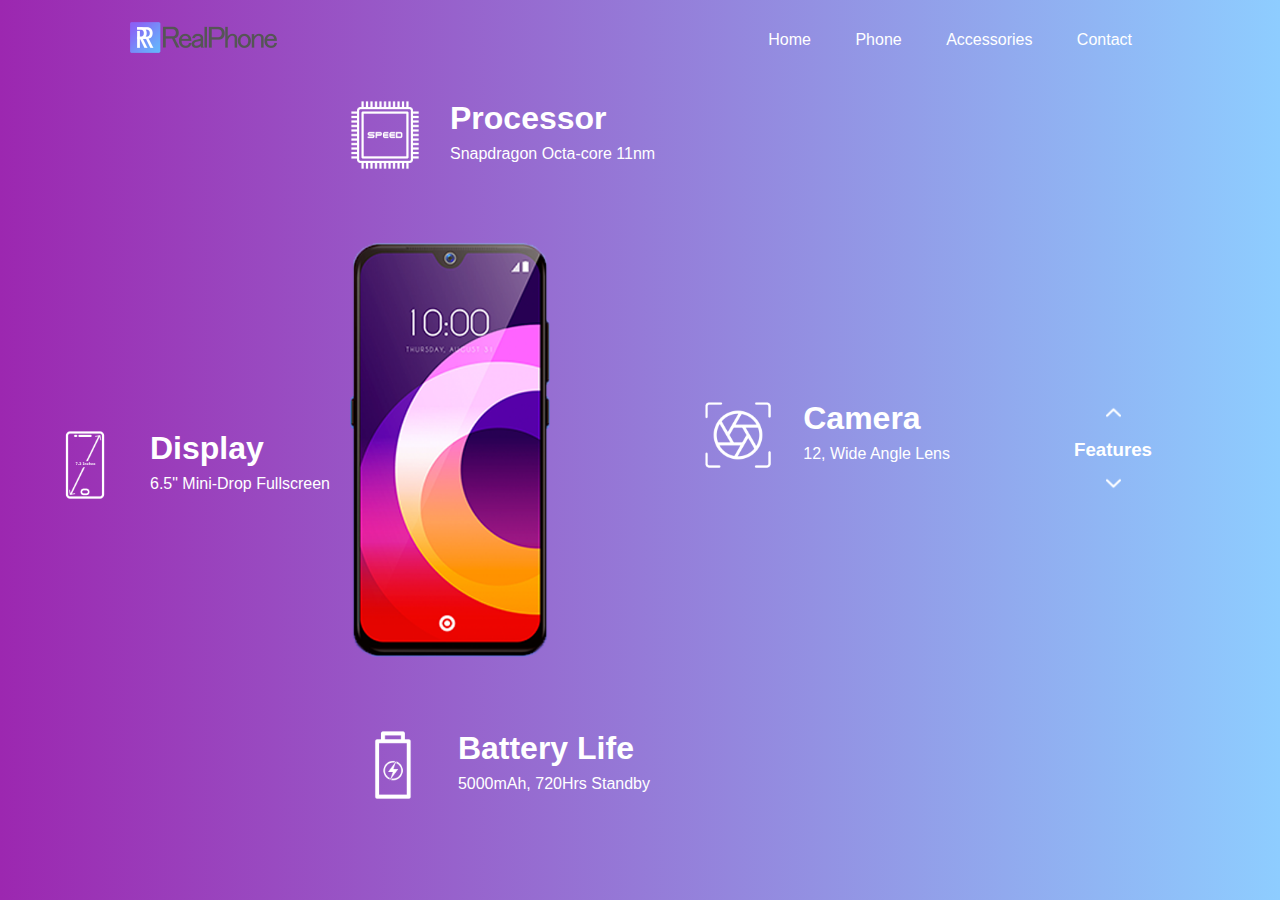
<file: index.html>
<!DOCTYPE html>
<html lang="en">
<head>
    <meta charset="UTF-8">
    <meta name="viewport" content="width=device-width, initial-scale=1.0">
    <title>Mac and Mobile</title>
    <link rel="stylesheet" href="style.css">
</head>
<body>
    <div class="main">
        <nav>
            <div class="logo">
                <img src="asset/logo.png">
            </div>
            <div class="navLinks">
                <ul>
                    <li><a href="#">Home</a></li>
                    <li><a href="#">Phone</a></li>
                    <li><a href="#">Accessories</a></li>
                    <li><a href="#">Contact</a></li>
                </ul>

            </div>
        </nav>
        <div class="information">
            <img src="asset/mobile.png" class="mobile">
            <div id="circle">
                <div class="feature one">
                    <img src="asset/camera.png">
                    <div>
                        <h1>Camera</h1>
                        <p>12, Wide Angle Lens</p>
                    </div>
                </div>
                <div class="feature two">
                    <img src="asset/processor.png">
                    <div>
                        <h1>Processor</h1>
                        <p>Snapdragon Octa-core 11nm</p>
                    </div>
                </div>
                <div class="feature three">
                    <img src="asset/display.png">
                    <div>
                        <h1>Display</h1>
                        <p>6.5" Mini-Drop Fullscreen</p>
                    </div>
                </div>
                <div class="feature four">
                    <img src="asset/battery.png">
                    <div>
                        <h1>Battery Life</h1>
                        <p>5000mAh, 720Hrs Standby</p>
                    </div>
                </div>
            </div>
        </div>
        <div class="controls">
            <img src="asset/arrow.png" id="upBtn">
            <h3>Features</h3>
            <img src="asset/arrow.png" id="downBtn">

        </div>
    </div>
    <script>
        let circle = document.getElementById("circle");
        let upBtn = document.getElementById("upBtn");
        let downBtn = document.getElementById("downBtn");

        let rotateValue = circle.style.transform;

        let rotateSum;
        upBtn.onclick = function()
        {
            rotateSum = rotateValue + "rotat(-90deg)";
            circle.style.transform = rotateSum;
            rotateValue = rotateSum;
        }

    </script>
</body>
</html>
</file>
<file: style.css>
*{
    margin: 0;
    padding: 0;
    font-family: sans-serif;
}

.main{
    width: 100%;
    height: 100vh;
    position: relative;
    overflow: hidden;
    background: linear-gradient(to right, #9c27b0, #8ecdff);
}

nav {
    width: 80%;
    position: sticky;
    margin: 20px auto;
    z-index: 1;
    display: flex;
    align-items: center;
}

.logo {
    flex-basis: 20%;
}

.logo img {
    width: 150px;
}

.navLinks {
    flex: 1;
    text-align: right;
}

.navLinks ul li {
    list-style: none;
    display: inline-block;
    margin: 0 20px;
}

.navLinks ul li a{
    color:#fff;
    text-decoration: none;
}

.information {
    width: 1000px;
    height: 1000px;
    position: absolute;
    top: 50%;
    left: 0;
    transform: translateY(-50%);
}

#circle {
    width: 1000px;
    height: 1000px;
    position: absolute;
    top: 0;
    left: 0;
    border-radius: 50%;
    transform: rotate(0deg);
}

.feature img {
    width: 70px;
}

.feature {
    position: absolute;
    display: flex;
    color: white;
}

.feature div {
    margin-left: 30px;
}

.feature div p {
    margin-top: 8px
}

.one {
    top: 450px;
    right: 50px;
}

.two {
    top: 150px;
    left: 350px;
}

.three {
    bottom: 450px;
    left: 50px;
}

.four {
    bottom: 150px;
    right: 350px;
}

.mobile {
    width: 200px;
    position: absolute;
    top: 50%;
    left: 35%;
    transform: translateY(-50%);
    z-index: 1;
}

.controls {
    position: absolute;
    right: 10%;
    top: 50%;
    transform: translateY(-50%);
    text-align: center;
}

.controls h3 {
    margin: 15px 0;
    color: #fff;
}

#upBtn {
    width: 15px;
    cursor: pointer;
    
}

#downBtn {
    width: 15px;
    cursor: pointer;
    transform: rotate(180deg);
}
</file>
